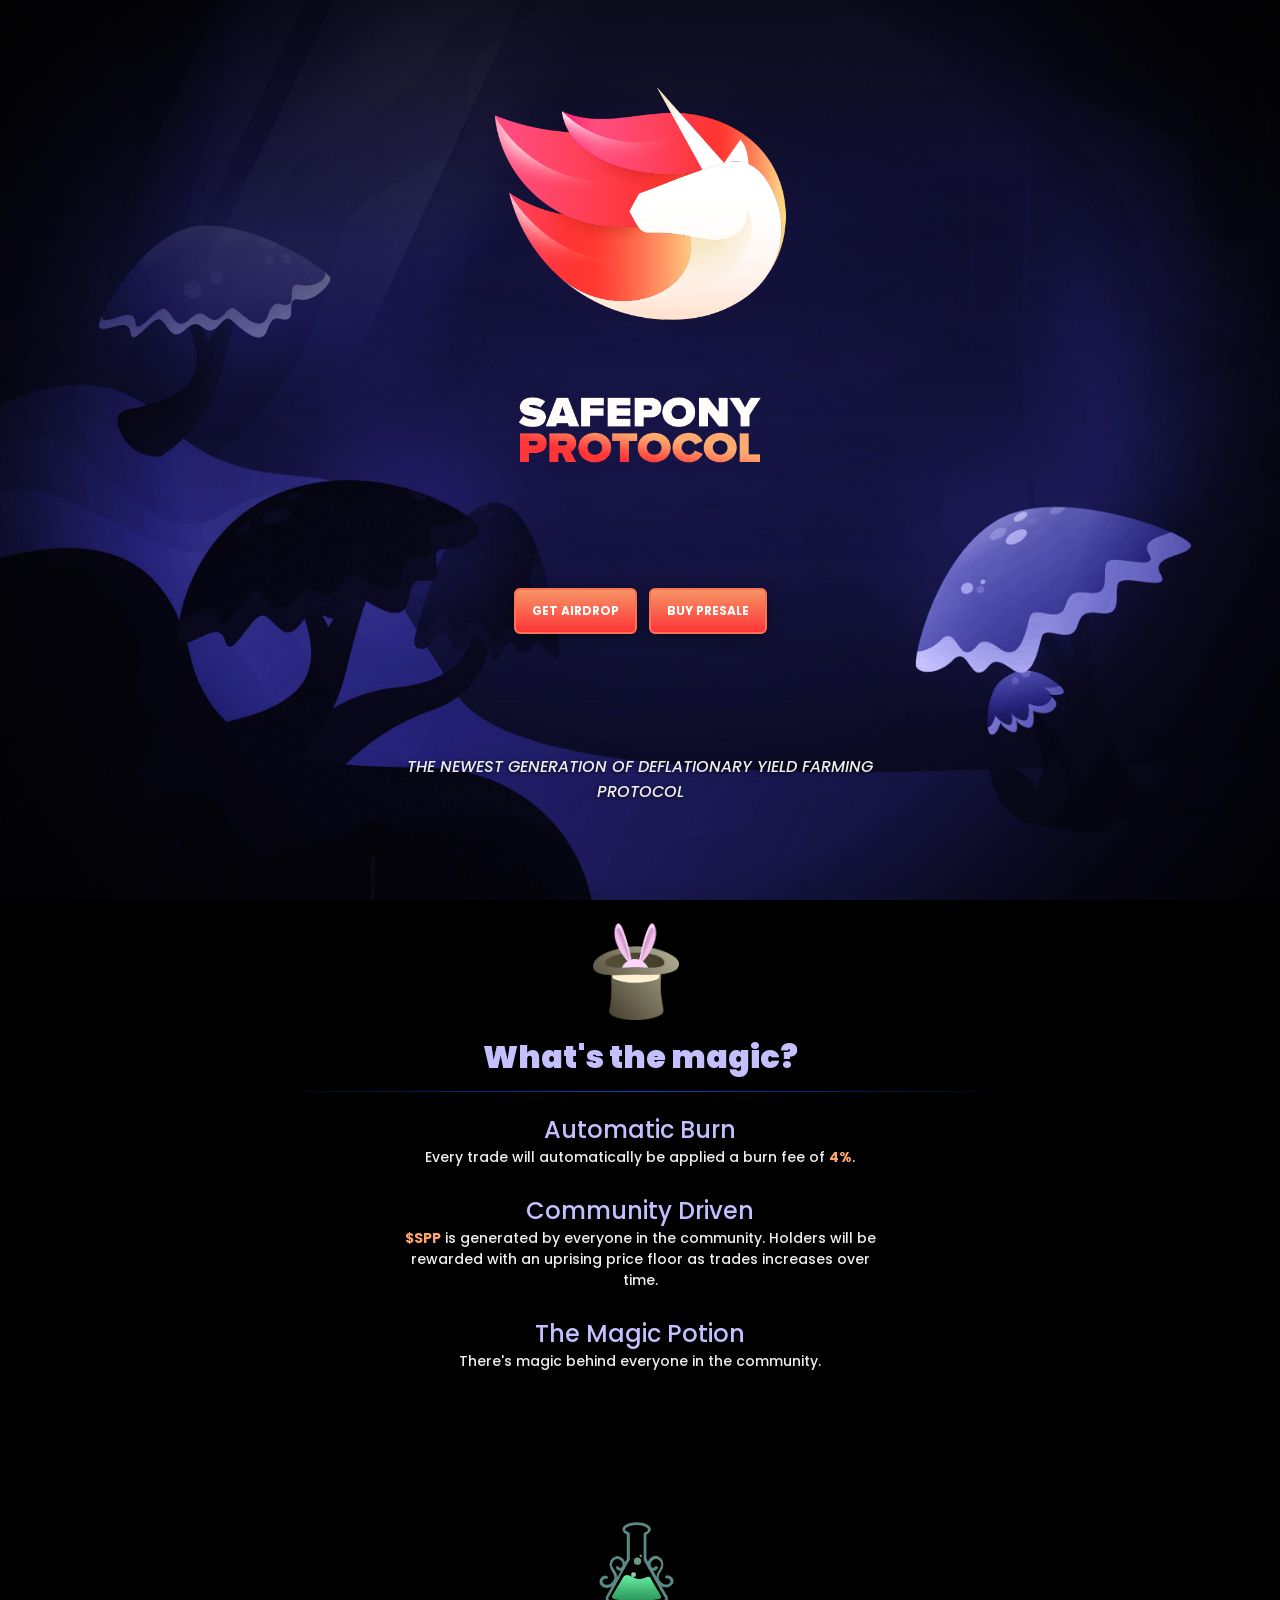
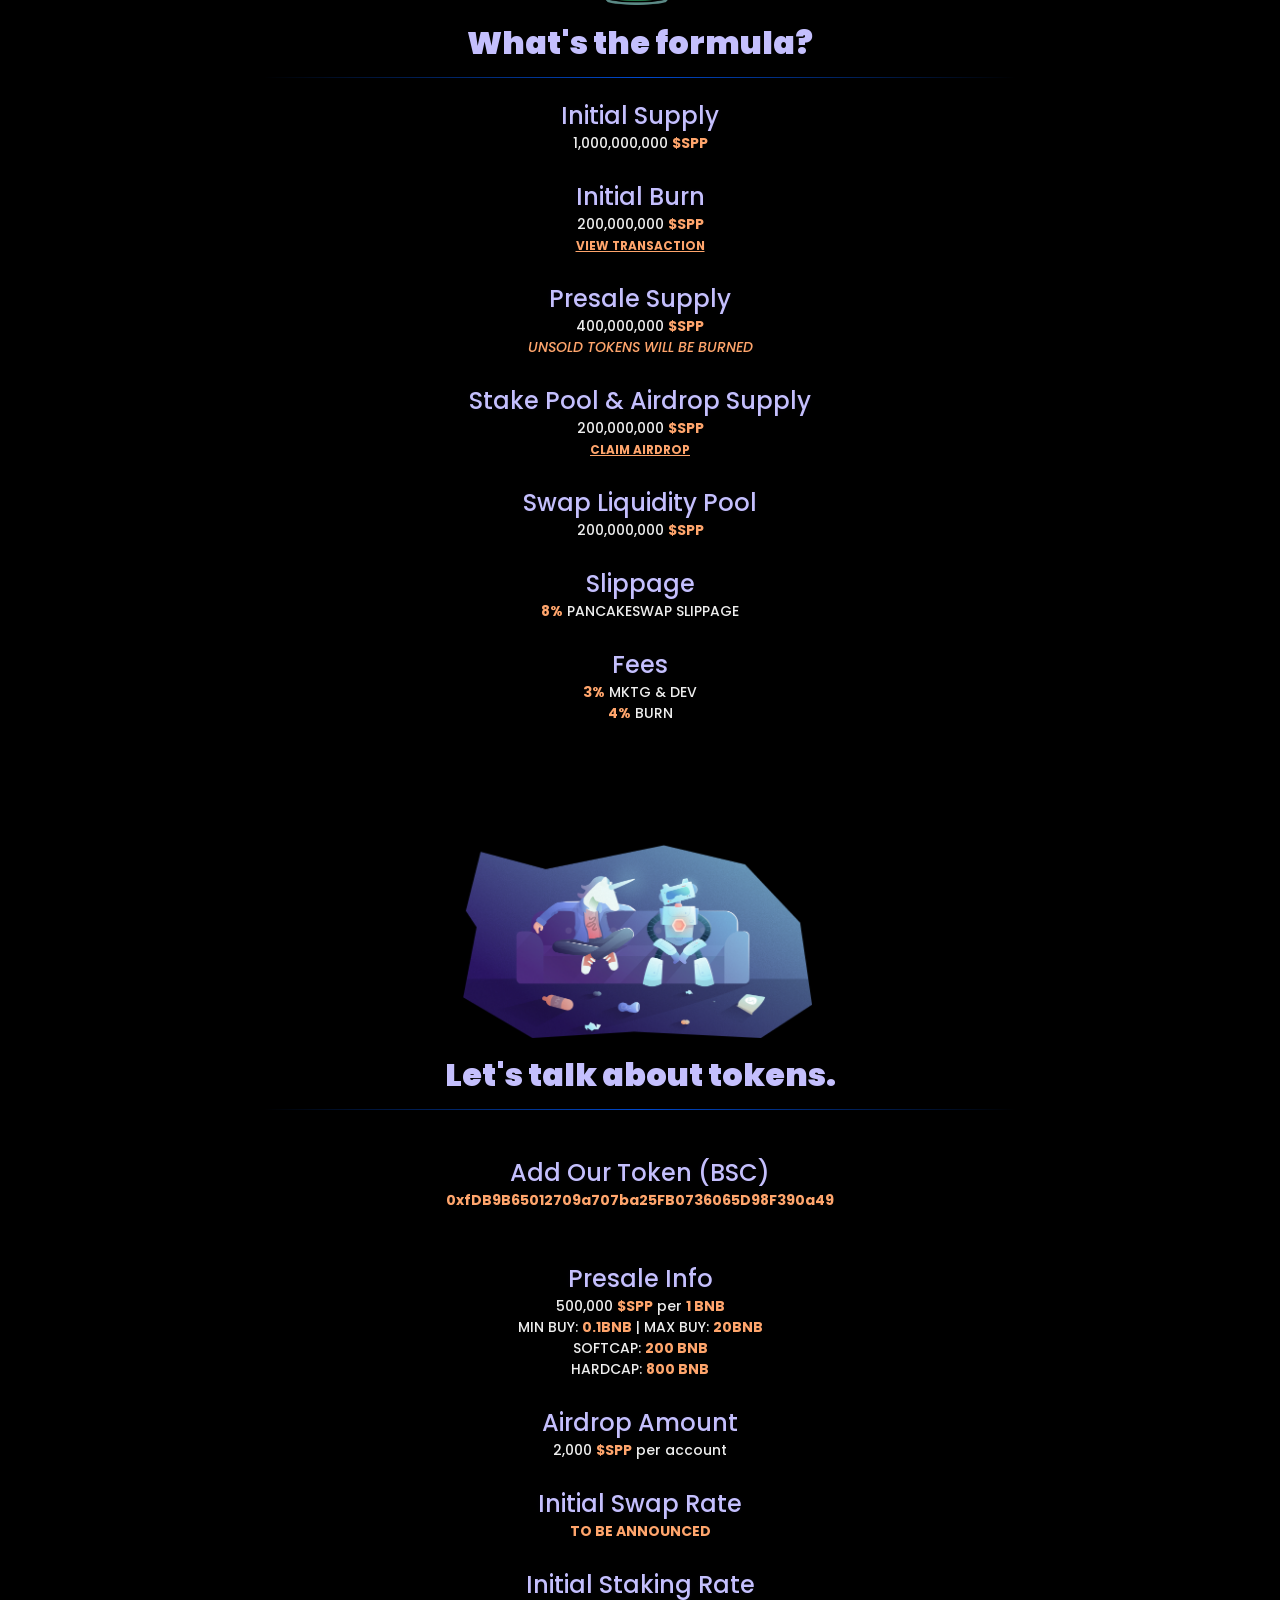
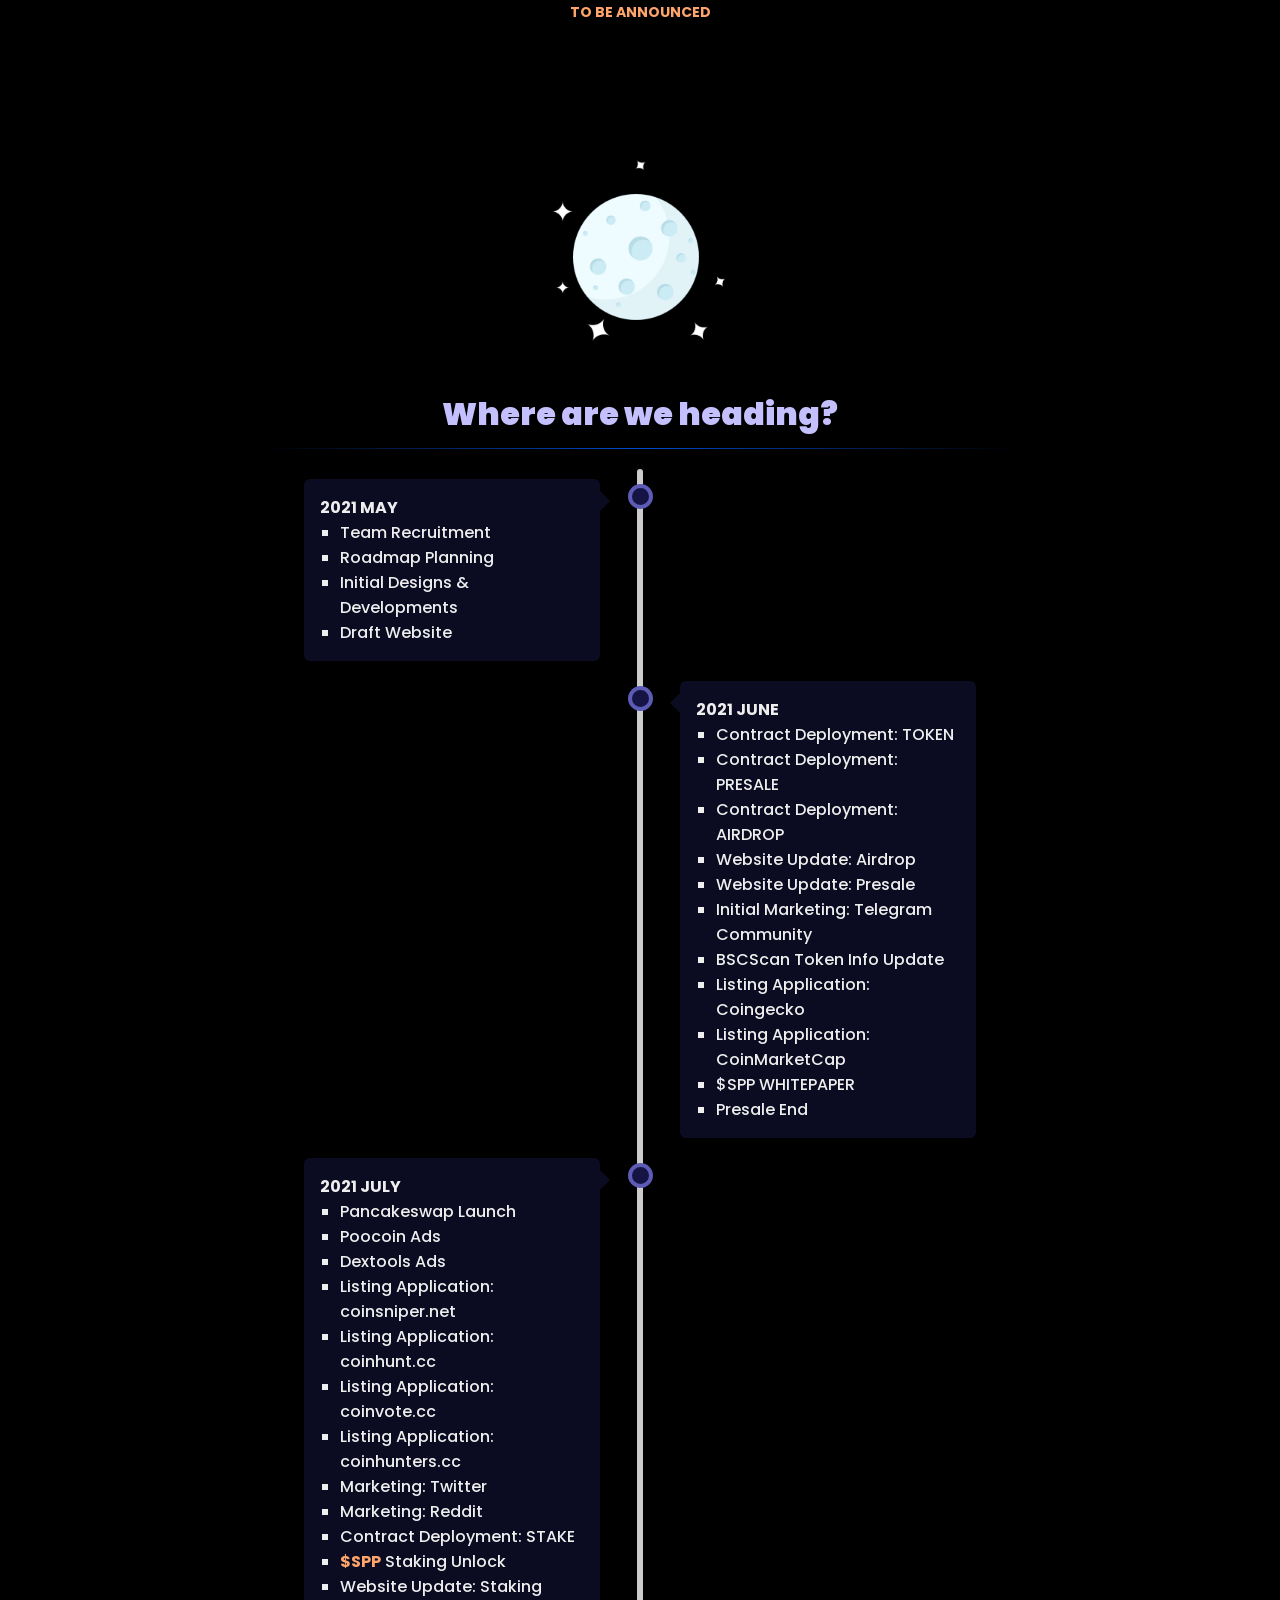
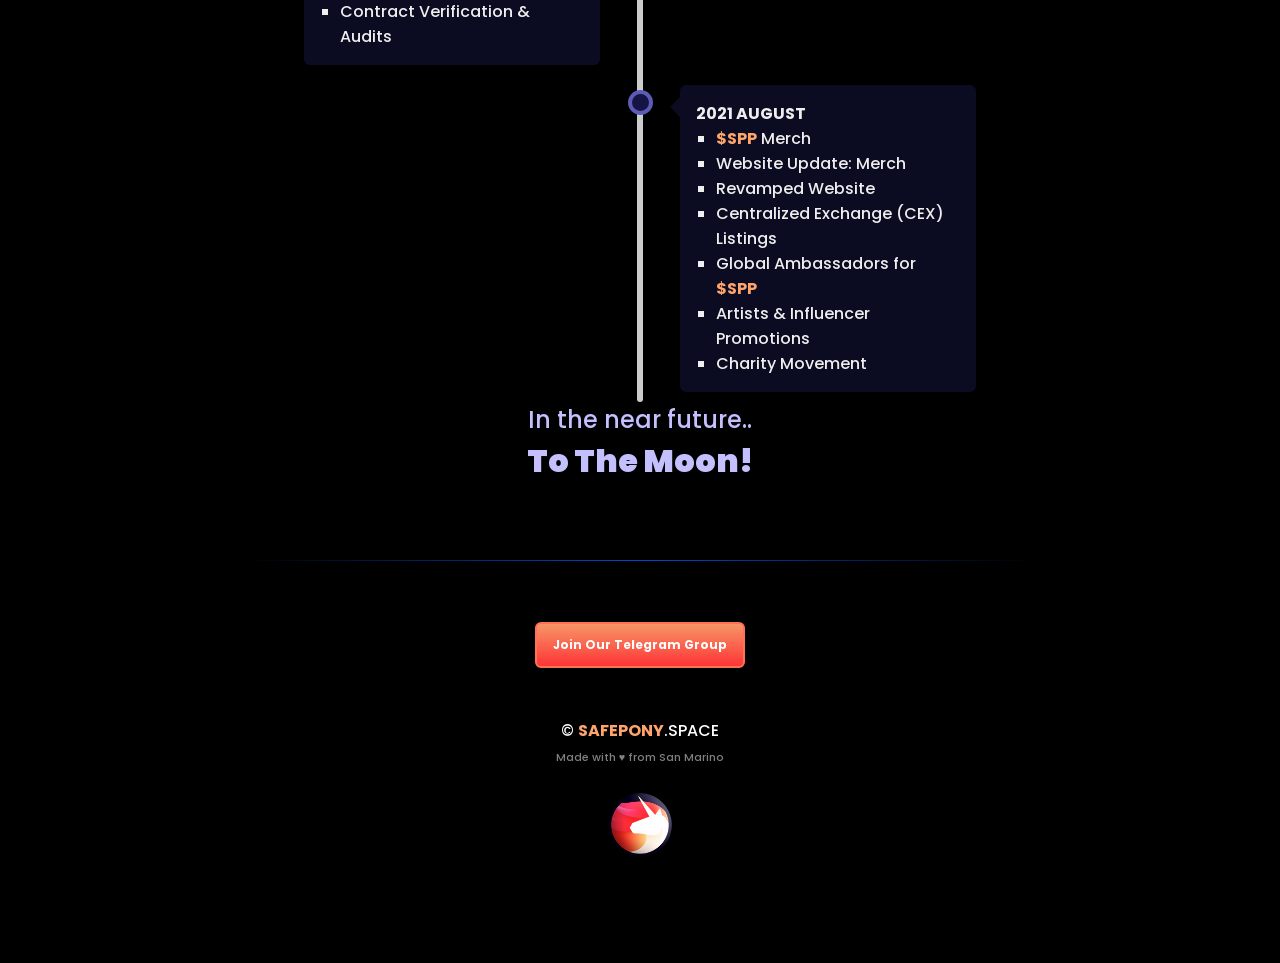
<file: index.html>
<!doctype html>
<html lang="en-us">
<head>
<!-- Global site tag (gtag.js) - Google Analytics -->
<script async src="https://www.googletagmanager.com/gtag/js?id=G-4XTMN7ZCYP"></script>
<script>
  window.dataLayer = window.dataLayer || [];
  function gtag(){dataLayer.push(arguments);}
  gtag('js', new Date());

  gtag('config', 'G-4XTMN7ZCYP');
</script>
<link rel="icon" href="favicon.ico">
<link rel="apple-touch-icon" sizes="180x180" href="apple-touch-icon.png">
<link rel="icon" type="image/png" sizes="32x32" href="favicon-32x32.png">
<link rel="icon" type="image/png" sizes="16x16" href="favicon-16x16.png">
<link rel="manifest" href="site.webmanifest">
<meta charset="utf-8">
<meta name="viewport" content="width=device-width, initial-scale=1.0, maximum-scale=1.0, user-scalable=no">
<meta name="author" content="$SPP">
<meta name="description" content="The newest generation of deflationary yield farming protocol." />
<meta name="twitter:card" value="summary_large_image">
<meta property="og:title" content="The newest generation of deflationary yield farming protocol." />
<meta property="og:type" content="article" />
<meta property="og:url" content="https://safepony.space/" />
<meta property="og:image" content="https://safepony.space/social.png" />
<meta property="og:description" content="The newest generation of deflationary yield farming protocol." />
<title>$SPP</title>
<link rel="stylesheet" href="fonts/import.css">
<link rel="stylesheet" href="css/reset.css">
<link rel="stylesheet" href="css/custom.css?v=1">
</head>
<body>
<div>

    <header id="header">
        <div class="container">
            <img src="images/icon.png">
            <!--a href="#">STAKE</a-->
            <a href="./presale">PRESALE</a>
            <a href="./airdrop">AIRDROP</a>
        </div>
    </header>

	<div id="hero" class="container">
		<img src="images/hero.png">
	</div>
	
	<div class="container">
        <div class="sub" style="text-align: center; margin-bottom: 64px">
			<a button href="./airdrop">GET AIRDROP</a>
			<a button href="./presale">BUY PRESALE</a>
			<!--a button href="https://stake.safepony.space">STAKE</a>
			<a button disabled href="https://exchange.pancakeswap.finance/#/swap?outputCurrency=0xfDB9B65012709a707ba25FB0736065D98F390a49')">SWAP</a>
        	<!--h5>Set Slippage: 8-10%</h5-->
		</div>
    </div>
	
	<div class="container">
		<div class="sub">
			<h2>The newest generation of deflationary yield farming protocol</h2>
        </div>
    </div>
    <div class="container">
		<div class="sub">
			<h1>
                <img src="images/rabbit.gif" style="height: 160px">
                <br>
                What's the magic?
            </h1>
            <hr>
			<h6>Automatic Burn</h6>
			<h5>Every trade will automatically be applied a burn fee of <b>4%</b>.</h5>
			<br>
			<h6>Community Driven</h6>
			<h5><b>$SPP</b> is generated by everyone in the community. Holders will be rewarded with an uprising price floor as trades increases over time.</h5>
			<br>
			<h6>The Magic Potion</h6>
			<h5>There's magic behind everyone in the community.</h5>
        </div>
    </div>
    <br><br>
    <div class="container">
		<div class="sub">
			<h1>
                <img src="images/potion.gif" style="height: 120px">
                <br>
                What's the formula?
            </h1>
            <hr>
			<h6>Initial Supply</h6>
			<h5>1,000,000,000 <b>$SPP</b></h5>
			<br>
			<h6>Initial Burn</h6>
			<h5>200,000,000 <b>$SPP</b></h5>
            <h5><small><a href="https://bscscan.com/tx/0x508d44ab2a64602ac19b6c0bfe688c7882095e9029e6858333796d5f9e5ab94c">VIEW TRANSACTION</a></small></h5>
			<br>
			<h6>Presale Supply</h6>
			<h5>400,000,000 <b>$SPP</b></h5>
            <h5><b><i>UNSOLD TOKENS WILL BE BURNED</i></b></h5>
			<br>
			<h6>Stake Pool &amp; Airdrop Supply</h6>
			<h5>200,000,000 <b>$SPP</b></h5>
            <h5><small><a href="./airdrop">CLAIM AIRDROP</a></small></h5>
			<br>
			<h6>Swap Liquidity Pool</h6>
			<h5>200,000,000 <b>$SPP</b></h5>
			<br>
			<h6>Slippage</h6>
			<h5><b>8%</b> PANCAKESWAP SLIPPAGE</h5>
			<br>
			<h6>Fees</h6>
			<h5><b>3%</b> MKTG &amp; DEV</h5>
			<h5><b>4%</b> BURN</h5>
        </div>
    </div>
    <br><br>
    <div class="container">
		<div class="sub">
			<h1>
                <img src="images/crypto.png" style="height: 200px">
                <br>
                Let's talk about tokens.
            </h1>
            <hr>
            <br>
            <h6>Add Our Token (BSC)</h6>
            <h5><b>0xfDB9B65012709a707ba25FB0736065D98F390a49</b></h5>
            <br>
            <br>
            <h6>Presale Info<h6>
            <h5>500,000 <b>$SPP</b> per <b>1 BNB</b></h5>
            <h5>MIN BUY: <b>0.1BNB</b> | MAX BUY: <b>20BNB</b></h5>
            <h5>SOFTCAP: <b>200 BNB</b></h5>
            <h5>HARDCAP: <b>800 BNB</b></h5>
            <br>
            <h6>Airdrop Amount</h6>
            <h5>2,000 <b>$SPP</b> per account</h5>
            <!--h5><small><a href="#">VIEW CONTRACT</a></small></h5-->
            <br>
            <h6>Initial Swap Rate</h6>
            <h5><b>TO BE ANNOUNCED</b></h5>
            <!--h5><small><a href="#">TRADE ON PANCAKESWAP</a></small></h5-->
            <br>
            <h6>Initial Staking Rate</h6>
            <h5><b>TO BE ANNOUNCED</b></h5>
        </div>
    </div>
    <br><br>
    <div class="container">
		<div class="sub">
			<h1>
                <img src="images/moon.png" style="height: 240px">
                <br>
                Where are we heading?
            </h1>
            <hr>
            
            <div class="timeline">
                <div class="tcontainer left">
                    <div class="content">
                        <h3>2021 May</h3>
                        <ul>
                            <li>Team Recruitment</li>
                            <li>Roadmap Planning</li>
                            <li>Initial Designs &amp; Developments</li>
                            <li>Draft Website</li>
                        </ul>
                    </div>
                </div>
                <div class="tcontainer right">
                    <div class="content">
                        <h3>2021 June</h3>
                        <ul>
                            <li>Contract Deployment: TOKEN</li>
                            <li>Contract Deployment: PRESALE</li>
                            <li>Contract Deployment: AIRDROP</li>
                            <li>Website Update: Airdrop</li>
                            <li>Website Update: Presale</li>
                            <li>Initial Marketing: Telegram Community</li>
                            <li>BSCScan Token Info Update</li>
                            <li>Listing Application: Coingecko</li>
                            <li>Listing Application: CoinMarketCap</li>
                            <li>$SPP WHITEPAPER</li>
                            <li>Presale End</li>
                        </ul>
                    </div>
                </div>
                <div class="tcontainer left">
                    <div class="content">
                        <h3>2021 July</h3>
                        <ul>
                            <li>Pancakeswap Launch</li>
                            <li>Poocoin Ads</li>
                            <li>Dextools Ads</li>
                            <li>Listing Application: coinsniper.net</li>
                            <li>Listing Application: coinhunt.cc</li>
                            <li>Listing Application: coinvote.cc</li>
                            <li>Listing Application: coinhunters.cc</li>
                            <li>Marketing: Twitter</li>
                            <li>Marketing: Reddit</li>
                            <li>Contract Deployment: STAKE</li>
                            <li><b>$SPP</b> Staking Unlock</li>
                            <li>Website Update: Staking</li>
                            <li>Contract Verification &amp; Audits</li>
                        </ul>
                    </div>
                </div>
                <div class="tcontainer right">
                    <div class="content">
                        <h3>2021 August</h3>
                        <ul>
                            <li><b>$SPP</b> Merch</li>
                            <li>Website Update: Merch</li>
                            <li>Revamped Website</li>
                            <li>Centralized Exchange (CEX) Listings</li>
                            <li>Global Ambassadors for <b>$SPP</b></li>
                            <li>Artists &amp; Influencer Promotions</li>
                            <li>Charity Movement</li>
                        </ul>
                    </div>
                </div>
            </div>
            
            <h6>In the near future..</h6>
            <h5>
            <h1>To The Moon!<h1>
            
        </div>
    </div>

	<div class="container" style="Box-shadow: none; border: none; background: none; backdrop-filter: none !important; color: #fff; text-align: center">
		<br>
        <hr>
        <br>
        <a href="#" button>Join Our Telegram Group</a>
        <br>
        <br>
        <br>
		&copy; <b>SAFEPONY</b>.SPACE
		<br>
		<small style="opacity: 0.5; zoom: 0.8">Made with &hearts; from San Marino</small>
		<br>
		<br>
		<img src="images/icon.png" style="width: 64px">
		<br>
		<br>
		<br>
		<br>
	</div>
	
</div>
<script>
window.onscroll = function() {scrollFunction()};
function scrollFunction() {
    if (document.body.scrollTop > 600 || document.documentElement.scrollTop > 600) {
        document.getElementById("header").classList.add("shown");
    } else {
        document.getElementById("header").classList.remove("shown");
    }
}
</script>
</body>
</html>
</file>
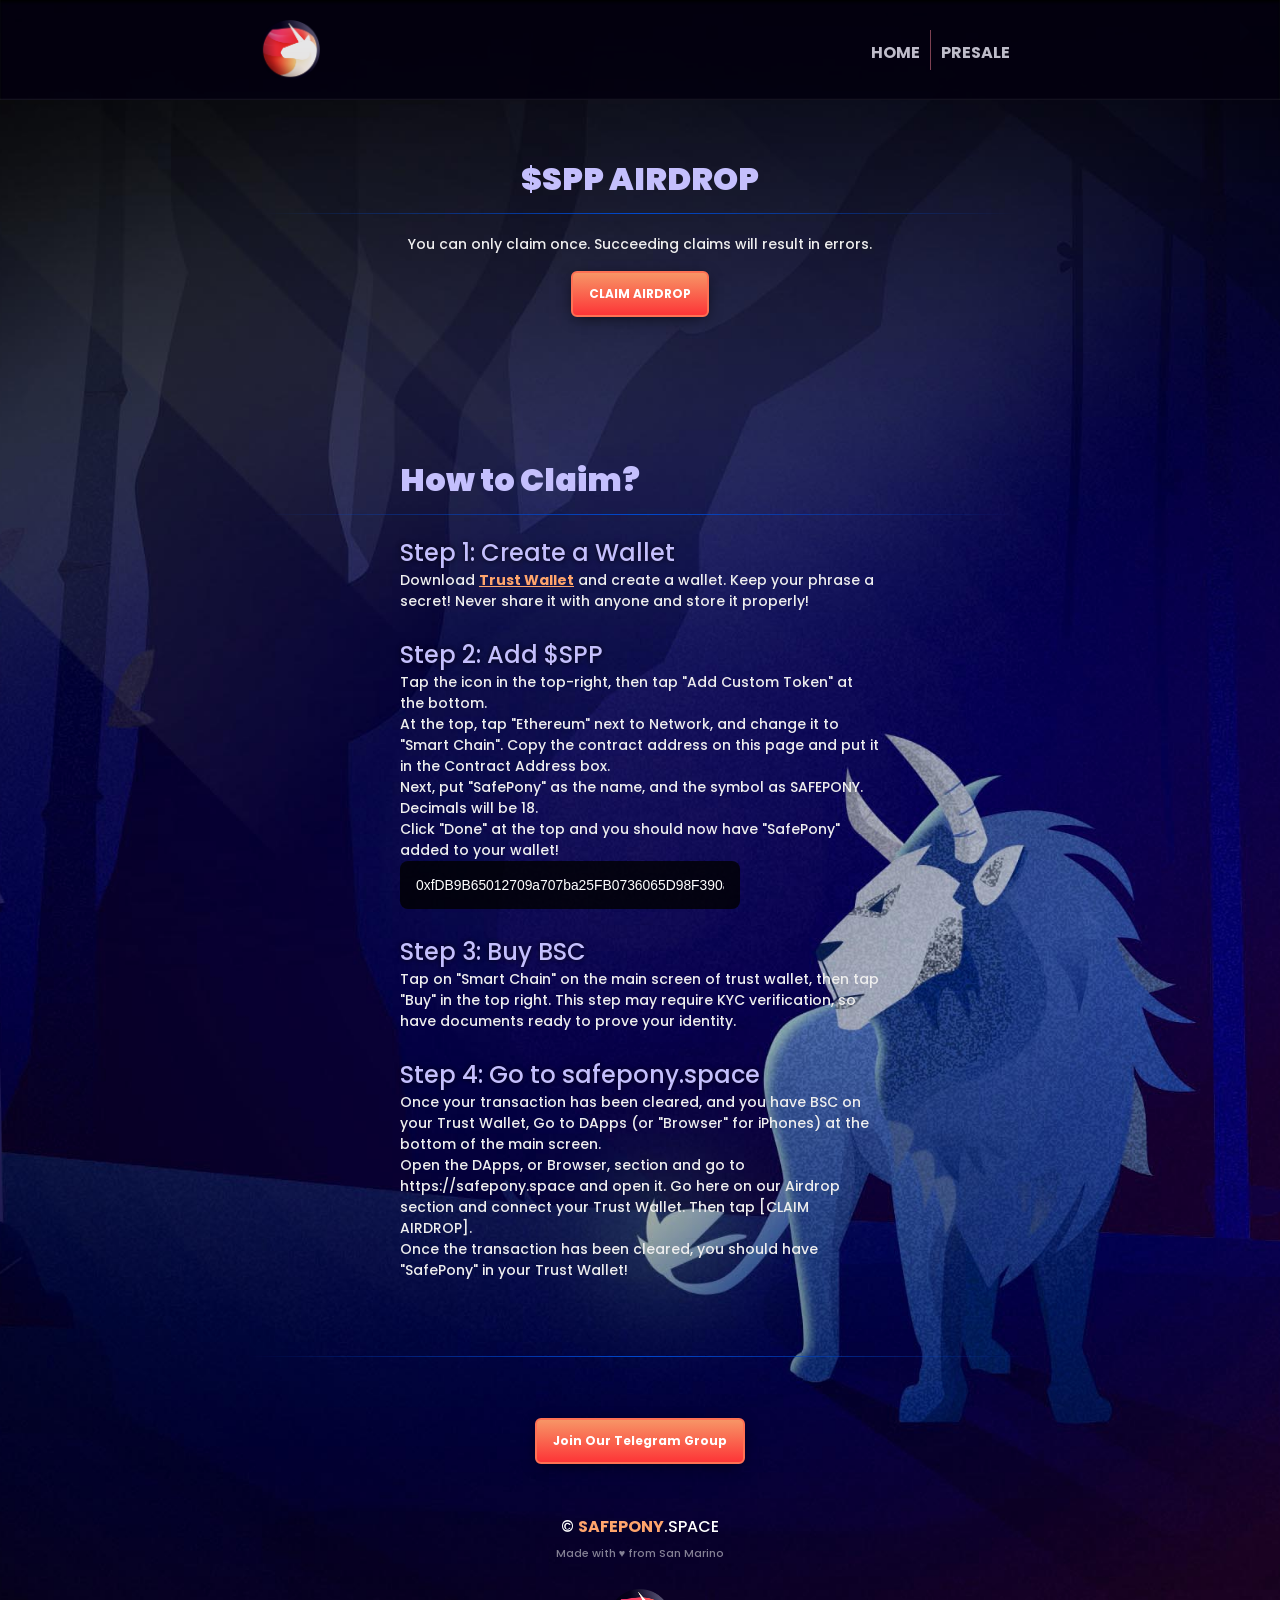
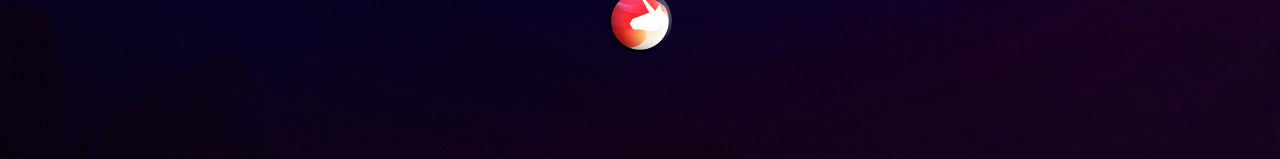
<file: airdrop/index.html>
<!doctype html>
<html lang="en-us">
<head>
<!-- Global site tag (gtag.js) - Google Analytics -->
<script async src="https://www.googletagmanager.com/gtag/js?id=G-4XTMN7ZCYP"></script>
<script>
  window.dataLayer = window.dataLayer || [];
  function gtag(){dataLayer.push(arguments);}
  gtag('js', new Date());

  gtag('config', 'G-4XTMN7ZCYP');
</script>
<base href="../">
<link rel="icon" href="favicon.ico">
<link rel="apple-touch-icon" sizes="180x180" href="apple-touch-icon.png">
<link rel="icon" type="image/png" sizes="32x32" href="favicon-32x32.png">
<link rel="icon" type="image/png" sizes="16x16" href="favicon-16x16.png">
<link rel="manifest" href="site.webmanifest">
<meta charset="utf-8">
<meta name="viewport" content="width=device-width, initial-scale=1.0, maximum-scale=1.0, user-scalable=no">
<meta name="author" content="$SPP AIRDROP">
<meta name="description" content="Claim your free 2,000 $SPP now! The newest generation of deflationary yield farming protocol." />
<meta name="twitter:card" value="summary_large_image">
<meta property="og:title" content="Claim your free 2,000 $SPP now! The newest generation of deflationary yield farming protocol." />
<meta property="og:type" content="article" />
<meta property="og:url" content="https://safepony.space/airdrop" />
<meta property="og:image" content="https://safepony.space/airdrop.png" />
<meta property="og:description" content="Claim your free 2,000 $SPP now! The newest generation of deflationary yield farming protocol." />
<title>$SPP | AIRDROP</title>
<link rel="stylesheet" href="fonts/import.css">
<link rel="stylesheet" href="css/reset.css">
<link rel="stylesheet" href="css/custom.css?v=1">
</head>
<body class="airdrop">
<div>

    <header id="header" class="fixed">
        <div class="container">
            <img src="images/icon.png">
            <a href="https://safepony.space/presale">PRESALE</a>
            <a href="https://safepony.space/">HOME</a>
        </div>
    </header>
	<br><br><br>
    <div class="container">
		<div class="sub">
			<h1>
                <br>
                $SPP AIRDROP
            </h1>
            <hr>
            <h5>You can only claim once. Succeeding claims will result in errors.</h5>
			<h5><button onclick="claimAirdrop()">CLAIM AIRDROP</button></h5>
			<br>
        </div>
    </div>
    <br><br>
    <div class="container">
		<div class="sub left">
			<h1>
                How to Claim?
            </h1>
            <hr>
			<h6>Step 1: Create a Wallet</h6>
			<h5>Download <a href="https://trustwallet.com/">Trust Wallet</a> and create a wallet. Keep your phrase a secret! Never share it with anyone and store it properly!</h5>
			<br>
			<h6>Step 2: Add $SPP</h6>
			<h5>Tap the icon in the top-right, then tap "Add Custom Token" at the bottom.</h5>
            <h5>At the top, tap "Ethereum" next to Network, and change it to "Smart Chain". Copy the contract address on this page and put it in the Contract Address box.</h5>
            <h5>Next, put "SafePony" as the name, and the symbol as SAFEPONY. Decimals will be 18.</h5>
            <h5>Click "Done" at the top and you should now have "SafePony" added to your wallet!</h5>
            <h5><input type="text" value="0xfDB9B65012709a707ba25FB0736065D98F390a49" readonly></h5>
			<br>
			<h6>Step 3: Buy BSC</h6>
			<h5>Tap on "Smart Chain" on the main screen of trust wallet, then tap "Buy" in the top right. This step may require KYC verification, so have documents ready to prove your identity.</h5>
			<br>
			<h6>Step 4: Go to safepony.space</h6>
			<h5>Once your transaction has been cleared, and you have BSC on your Trust Wallet, Go to DApps (or "Browser" for iPhones) at the bottom of the main screen.</h5>
			<h5>Open the DApps, or Browser, section and go to https://safepony.space and open it. Go here on our Airdrop section and  connect your Trust Wallet. Then tap [CLAIM AIRDROP].</h5>
			<!--h5>Open the DApps, or Browser, section and find PancakeSwap and open it. Connect your Trust Wallet in the top-right. Scroll down a little to the "Exchange" box</h5>
			<h5>Click the setting icon at the top-right and set the slippage to 8%.</h5>
			<h5>Once the slippage is set, then click "Select a currency" button and copy the contract address on this page and put it in the "Search name or paste address" box.</h5>
			<h5>Set the BNB amount that you wish to swap for "SafePony", just click Swap and wait patiently for the transaction to clear. </h5-->
			<h5>Once the transaction has been cleared, you should have "SafePony" in your Trust Wallet!</h5>
        </div>
    </div>

	<div class="container" style="Box-shadow: none; border: none; background: none; backdrop-filter: none !important; color: #fff; text-align: center">
		<br>
        <hr>
        <br>
        <a href="https://t.me/safeponybsc" button>Join Our Telegram Group</a>
        <br>
        <br>
        <br>
		&copy; <b>SAFEPONY</b>.SPACE
		<br>
		<small style="opacity: 0.5; zoom: 0.8">Made with &hearts; from San Marino</small>
		<br>
		<br>
		<img src="images/icon.png" style="width: 64px">
		<br>
		<br>
		<br>
		<br>
	</div>
	
</div>
<script src="js/web3.js"></script>
<script src="js/bignumber.js"></script>
<script src="js/airdrop.js?v=3"></script>
</body>
</html>
</file>
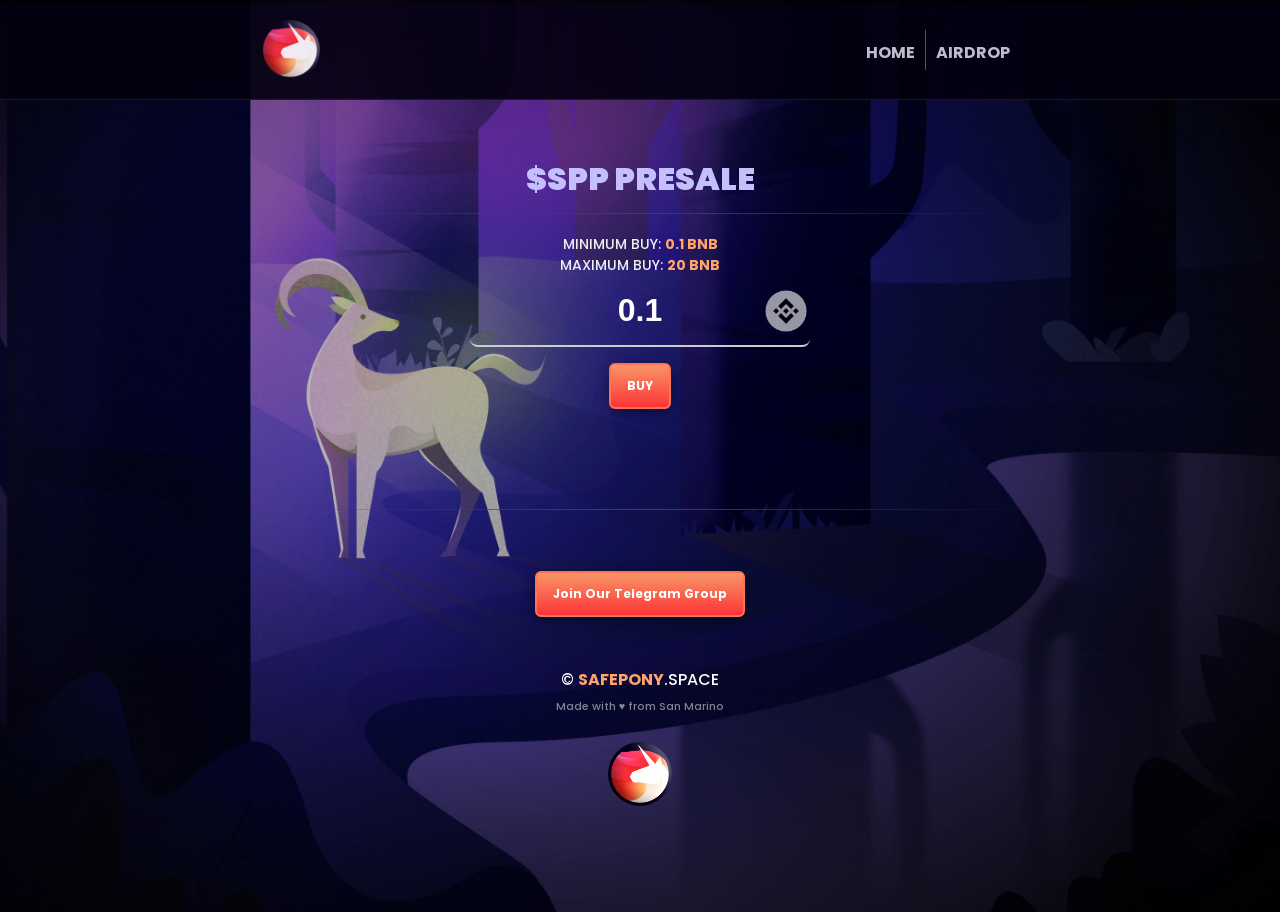
<file: presale/index.html>
<!doctype html>
<html lang="en-us">
<head>
<!-- Global site tag (gtag.js) - Google Analytics -->
<script async src="https://www.googletagmanager.com/gtag/js?id=G-4XTMN7ZCYP"></script>
<script>
  window.dataLayer = window.dataLayer || [];
  function gtag(){dataLayer.push(arguments);}
  gtag('js', new Date());

  gtag('config', 'G-4XTMN7ZCYP');
</script>
<base href="../">
<link rel="icon" href="favicon.ico">
<link rel="apple-touch-icon" sizes="180x180" href="apple-touch-icon.png">
<link rel="icon" type="image/png" sizes="32x32" href="favicon-32x32.png">
<link rel="icon" type="image/png" sizes="16x16" href="favicon-16x16.png">
<link rel="manifest" href="site.webmanifest">
<meta charset="utf-8">
<meta name="viewport" content="width=device-width, initial-scale=1.0, maximum-scale=1.0, user-scalable=no">
<meta name="author" content="$SPP PRESALE">
<meta name="description" content="Presale ongoing now! The newest generation of deflationary yield farming protocol." />
<meta name="twitter:card" value="summary_large_image">
<meta property="og:title" content="Presale ongoing now! The newest generation of deflationary yield farming protocol." />
<meta property="og:type" content="article" />
<meta property="og:url" content="https://safepony.space/presale" />
<meta property="og:image" content="https://safepony.space/presale.png" />
<meta property="og:description" content="Presale ongoing now! The newest generation of deflationary yield farming protocol." />
<title>$SPP | PRESALE</title>
<link rel="stylesheet" href="fonts/import.css">
<link rel="stylesheet" href="css/reset.css">
<link rel="stylesheet" href="css/custom.css?v=1">
</head>
<body class="presale">
<div>

    <header id="header" class="fixed">
        <div class="container">
            <img src="images/icon.png">
            <a href="https://safepony.space/airdrop">AIRDROP</a>
            <a href="https://safepony.space/">HOME</a>
        </div>
    </header>
	<br>
	<br><br>
    <div class="container">
		<div class="sub">
			<h1>
                <br>
                $SPP PRESALE
            </h1>
            <hr>
            <h6 countdown><span id="countdown"></span><br><br></h6>
            <h5 release style="display: none">MINIMUM BUY: <b>0.1 BNB</b></h5>
            <h5 release style="display: none">MAXIMUM BUY: <b>20 BNB</b></h5>
            
            
			<h5 release style="display: none"><input type="number" value="0.1" placeholder="0.1 BNB" id="buyvalue"></h5>
			<h5 release style="display: none"><button onclick="buyPresale()">BUY</button></h5>
			<br>
        </div>
    </div>
    <!--div class="container">
		<div class="sub left">
			<h1>
                How to Buy?
            </h1>
            <hr>
			<h6>Step 1: Create a Wallet</h6>
			<h5>Download <a href="https://trustwallet.com/">Trust Wallet</a> and create a wallet. Keep your phrase a secret! Never share it with anyone and store it properly!</h5>
			<br>
			<h6>Step 2: Add $SPP</h6>
			<h5>Tap the icon in the top-right, then tap "Add Custom Token" at the bottom.</h5>
            <h5>At the top, tap "Ethereum" next to Network, and change it to "Smart Chain". Copy the contract address on this page and put it in the Contract Address box.</h5>
            <h5>Next, put "SafePony" as the name, and the symbol as SAFEPONY. Decimals will be 18.</h5>
            <h5>Click "Done" at the top and you should now have "SafePony" added to your wallet!</h5>
            <h5><input type="text" value="0xfDB9B65012709a707ba25FB0736065D98F390a49"></h5>
			<br>
			<h6>Step 3: Buy BSC</h6>
			<h5>Tap on "Smart Chain" on the main screen of trust wallet, then tap "Buy" in the top right. This step may require KYC verification, so have documents ready to prove your identity.</h5>
			<br>
			<h6>Step 4: Go to safepony.space</h6>
			<h5>Once your transaction has been cleared, and you have BSC on your Trust Wallet, Go to DApps (or "Browser" for iPhones) at the bottom of the main screen.</h5>
			<h5>Open the DApps, or Browser, section and go to https://safepony.space and open it. Go here on our Presale section and  connect your Trust Wallet. Input your BNB amount and then tap [BUY].</h5>
			<!--h5>Open the DApps, or Browser, section and find PancakeSwap and open it. Connect your Trust Wallet in the top-right. Scroll down a little to the "Exchange" box</h5>
			<h5>Click the setting icon at the top-right and set the slippage to 8%.</h5>
			<h5>Once the slippage is set, then click "Select a currency" button and copy the contract address on this page and put it in the "Search name or paste address" box.</h5>
			<h5>Set the BNB amount that you wish to swap for "SafePony", just click Swap and wait patiently for the transaction to clear. </h5>
			<h5>Once the transaction has been cleared, you should have "SafePony" in your Trust Wallet!</h5>
        </div>
    </div-->

	<div class="container" style="Box-shadow: none; border: none; background: none; backdrop-filter: none !important; color: #fff; text-align: center">
		<br>
        <hr>
        <br>
        <a href="https://t.me/safeponybsc" button>Join Our Telegram Group</a>
        <br>
        <br>
        <br>
		&copy; <b>SAFEPONY</b>.SPACE
		<br>
		<small style="opacity: 0.5; zoom: 0.8">Made with &hearts; from San Marino</small>
		<br>
		<br>
		<img src="images/icon.png" style="width: 64px">
		<br>
		<br>
		<br>
		<br>
	</div>
	
</div>
<script src="js/jquery.min.js"></script>
<script src="js/web3.js"></script>
<script src="js/bignumber.js"></script>
<script src="js/countdown.js"></script>
<script src="js/presale.js?v=4"></script>
</body>
</html>
</file>
<file: fonts/import.css>
/* devanagari */
@font-face {
  font-family: 'Default';
  font-style: italic;
  font-weight: 500;
  font-display: swap;
  src: local('Poppins Medium Italic'), local('Poppins-MediumItalic'), url(pxiDyp8kv8JHgFVrJJLmg1hVFteOcEg.woff2) format('woff2');
  unicode-range: U+0900-097F, U+1CD0-1CF6, U+1CF8-1CF9, U+200C-200D, U+20A8, U+20B9, U+25CC, U+A830-A839, U+A8E0-A8FB;
}
/* latin-ext */
@font-face {
  font-family: 'Default';
  font-style: italic;
  font-weight: 500;
  font-display: swap;
  src: local('Poppins Medium Italic'), local('Poppins-MediumItalic'), url(pxiDyp8kv8JHgFVrJJLmg1hVGdeOcEg.woff2) format('woff2');
  unicode-range: U+0100-024F, U+0259, U+1E00-1EFF, U+2020, U+20A0-20AB, U+20AD-20CF, U+2113, U+2C60-2C7F, U+A720-A7FF;
}
/* latin */
@font-face {
  font-family: 'Default';
  font-style: italic;
  font-weight: 500;
  font-display: swap;
  src: local('Poppins Medium Italic'), local('Poppins-MediumItalic'), url(pxiDyp8kv8JHgFVrJJLmg1hVF9eO.woff2) format('woff2');
  unicode-range: U+0000-00FF, U+0131, U+0152-0153, U+02BB-02BC, U+02C6, U+02DA, U+02DC, U+2000-206F, U+2074, U+20AC, U+2122, U+2191, U+2193, U+2212, U+2215, U+FEFF, U+FFFD;
}
/* devanagari */
@font-face {
  font-family: 'Default';
  font-style: italic;
  font-weight: 700;
  font-display: swap;
  src: local('Poppins Bold Italic'), local('Poppins-BoldItalic'), url(pxiDyp8kv8JHgFVrJJLmy15VFteOcEg.woff2) format('woff2');
  unicode-range: U+0900-097F, U+1CD0-1CF6, U+1CF8-1CF9, U+200C-200D, U+20A8, U+20B9, U+25CC, U+A830-A839, U+A8E0-A8FB;
}
/* latin-ext */
@font-face {
  font-family: 'Default';
  font-style: italic;
  font-weight: 700;
  font-display: swap;
  src: local('Poppins Bold Italic'), local('Poppins-BoldItalic'), url(pxiDyp8kv8JHgFVrJJLmy15VGdeOcEg.woff2) format('woff2');
  unicode-range: U+0100-024F, U+0259, U+1E00-1EFF, U+2020, U+20A0-20AB, U+20AD-20CF, U+2113, U+2C60-2C7F, U+A720-A7FF;
}
/* latin */
@font-face {
  font-family: 'Default';
  font-style: italic;
  font-weight: 700;
  font-display: swap;
  src: local('Poppins Bold Italic'), local('Poppins-BoldItalic'), url(pxiDyp8kv8JHgFVrJJLmy15VF9eO.woff2) format('woff2');
  unicode-range: U+0000-00FF, U+0131, U+0152-0153, U+02BB-02BC, U+02C6, U+02DA, U+02DC, U+2000-206F, U+2074, U+20AC, U+2122, U+2191, U+2193, U+2212, U+2215, U+FEFF, U+FFFD;
}
/* devanagari */
@font-face {
  font-family: 'Default';
  font-style: italic;
  font-weight: 900;
  font-display: swap;
  src: local('Poppins Black Italic'), local('Poppins-BlackItalic'), url(pxiDyp8kv8JHgFVrJJLm81xVFteOcEg.woff2) format('woff2');
  unicode-range: U+0900-097F, U+1CD0-1CF6, U+1CF8-1CF9, U+200C-200D, U+20A8, U+20B9, U+25CC, U+A830-A839, U+A8E0-A8FB;
}
/* latin-ext */
@font-face {
  font-family: 'Default';
  font-style: italic;
  font-weight: 900;
  font-display: swap;
  src: local('Poppins Black Italic'), local('Poppins-BlackItalic'), url(pxiDyp8kv8JHgFVrJJLm81xVGdeOcEg.woff2) format('woff2');
  unicode-range: U+0100-024F, U+0259, U+1E00-1EFF, U+2020, U+20A0-20AB, U+20AD-20CF, U+2113, U+2C60-2C7F, U+A720-A7FF;
}
/* latin */
@font-face {
  font-family: 'Default';
  font-style: italic;
  font-weight: 900;
  font-display: swap;
  src: local('Poppins Black Italic'), local('Poppins-BlackItalic'), url(pxiDyp8kv8JHgFVrJJLm81xVF9eO.woff2) format('woff2');
  unicode-range: U+0000-00FF, U+0131, U+0152-0153, U+02BB-02BC, U+02C6, U+02DA, U+02DC, U+2000-206F, U+2074, U+20AC, U+2122, U+2191, U+2193, U+2212, U+2215, U+FEFF, U+FFFD;
}
/* devanagari */
@font-face {
  font-family: 'Default';
  font-style: normal;
  font-weight: 500;
  font-display: swap;
  src: local('Poppins Medium'), local('Poppins-Medium'), url(pxiByp8kv8JHgFVrLGT9Z11lFc-K.woff2) format('woff2');
  unicode-range: U+0900-097F, U+1CD0-1CF6, U+1CF8-1CF9, U+200C-200D, U+20A8, U+20B9, U+25CC, U+A830-A839, U+A8E0-A8FB;
}
/* latin-ext */
@font-face {
  font-family: 'Default';
  font-style: normal;
  font-weight: 500;
  font-display: swap;
  src: local('Poppins Medium'), local('Poppins-Medium'), url(pxiByp8kv8JHgFVrLGT9Z1JlFc-K.woff2) format('woff2');
  unicode-range: U+0100-024F, U+0259, U+1E00-1EFF, U+2020, U+20A0-20AB, U+20AD-20CF, U+2113, U+2C60-2C7F, U+A720-A7FF;
}
/* latin */
@font-face {
  font-family: 'Default';
  font-style: normal;
  font-weight: 500;
  font-display: swap;
  src: local('Poppins Medium'), local('Poppins-Medium'), url(pxiByp8kv8JHgFVrLGT9Z1xlFQ.woff2) format('woff2');
  unicode-range: U+0000-00FF, U+0131, U+0152-0153, U+02BB-02BC, U+02C6, U+02DA, U+02DC, U+2000-206F, U+2074, U+20AC, U+2122, U+2191, U+2193, U+2212, U+2215, U+FEFF, U+FFFD;
}
/* devanagari */
@font-face {
  font-family: 'Default';
  font-style: normal;
  font-weight: 700;
  font-display: swap;
  src: local('Poppins Bold'), local('Poppins-Bold'), url(pxiByp8kv8JHgFVrLCz7Z11lFc-K.woff2) format('woff2');
  unicode-range: U+0900-097F, U+1CD0-1CF6, U+1CF8-1CF9, U+200C-200D, U+20A8, U+20B9, U+25CC, U+A830-A839, U+A8E0-A8FB;
}
/* latin-ext */
@font-face {
  font-family: 'Default';
  font-style: normal;
  font-weight: 700;
  font-display: swap;
  src: local('Poppins Bold'), local('Poppins-Bold'), url(pxiByp8kv8JHgFVrLCz7Z1JlFc-K.woff2) format('woff2');
  unicode-range: U+0100-024F, U+0259, U+1E00-1EFF, U+2020, U+20A0-20AB, U+20AD-20CF, U+2113, U+2C60-2C7F, U+A720-A7FF;
}
/* latin */
@font-face {
  font-family: 'Default';
  font-style: normal;
  font-weight: 700;
  font-display: swap;
  src: local('Poppins Bold'), local('Poppins-Bold'), url(pxiByp8kv8JHgFVrLCz7Z1xlFQ.woff2) format('woff2');
  unicode-range: U+0000-00FF, U+0131, U+0152-0153, U+02BB-02BC, U+02C6, U+02DA, U+02DC, U+2000-206F, U+2074, U+20AC, U+2122, U+2191, U+2193, U+2212, U+2215, U+FEFF, U+FFFD;
}
/* devanagari */
@font-face {
  font-family: 'Default';
  font-style: normal;
  font-weight: 900;
  font-display: swap;
  src: local('Poppins Black'), local('Poppins-Black'), url(pxiByp8kv8JHgFVrLBT5Z11lFc-K.woff2) format('woff2');
  unicode-range: U+0900-097F, U+1CD0-1CF6, U+1CF8-1CF9, U+200C-200D, U+20A8, U+20B9, U+25CC, U+A830-A839, U+A8E0-A8FB;
}
/* latin-ext */
@font-face {
  font-family: 'Default';
  font-style: normal;
  font-weight: 900;
  font-display: swap;
  src: local('Poppins Black'), local('Poppins-Black'), url(pxiByp8kv8JHgFVrLBT5Z1JlFc-K.woff2) format('woff2');
  unicode-range: U+0100-024F, U+0259, U+1E00-1EFF, U+2020, U+20A0-20AB, U+20AD-20CF, U+2113, U+2C60-2C7F, U+A720-A7FF;
}
/* latin */
@font-face {
  font-family: 'Default';
  font-style: normal;
  font-weight: 900;
  font-display: swap;
  src: local('Poppins Black'), local('Poppins-Black'), url(pxiByp8kv8JHgFVrLBT5Z1xlFQ.woff2) format('woff2');
  unicode-range: U+0000-00FF, U+0131, U+0152-0153, U+02BB-02BC, U+02C6, U+02DA, U+02DC, U+2000-206F, U+2074, U+20AC, U+2122, U+2191, U+2193, U+2212, U+2215, U+FEFF, U+FFFD;
}

* { font-family: "Default"; }
</file>
<file: css/custom.css>
[monospace] {
	font-family: monospace !important;
}

[bold] {
	font-weight: 700;
}

h1, h2, h3, h4, h5, h6 {
	word-wrap: break-word;
    text-align: center;
    max-width: 480px;
    margin-left: auto;
    margin-right: auto;
}

h1 {
	color: #c4bffd;
	font-size: 32px;
	font-weight: 900;
}

h2 {
    font-style: oblique;
    text-transform: uppercase;
    text-shadow: -1px 1px 4px #000c;
}

h3 {
    font-weight: 700;
    text-transform: uppercase;
    text-align: left;
}

h1 > img {
	margin-left: -8px;
}

h4 {
	opacity: .7;
	font-size: 16px;
	font-weight: 700;
}

p, h5 {
    font-weight: 300;
	font-size: 14px;
}

h6 {
	color: #c4bffd;
	font-size: 24px;
	font-weight: 300;
    text-shadow: 0px 0px 5px #06040f;
}

li {
    list-style-type: square;
    margin-left: 20px;
}

hr {
    border: 0;
    height: 1px;
    background-image: -webkit-linear-gradient(left, #f0f0f000, #0049ce, #f0f0f000);
    background-image: -moz-linear-gradient(left, #f0f0f000, #0049ce, #f0f0f000);
    background-image: -ms-linear-gradient(left, #f0f0f000, #0049ce, #f0f0f000);
    background-image: -o-linear-gradient(left, #f0f0f000, #0049ce, #f0f0f000);
    margin: 10px 0px 20px 0px !important;
}

body {
	background: #000;
	background-image: url(../images/mushrooms.jpg?v=2);
	background-attachment: fixed;
	background-size: cover;
	background-position: center;
	background-repeat: no-repeat;
}

body.airdrop {
	background-image: url(../images/bamboo.jpg?v=2);
	background-attachment: scroll;
}

body.presale {
	background-image: url(../images/narnia.jpg?v=2);
	background-attachment: scroll;
}

body { padding: 0px 16px 8px 16px; }

b { font-weight: 700; color: #ffa56c !important; }
a { font-weight: 700; color: #ffa56c !important; }

.container:not(:first-child) { 
	margin-top: 32px;
}
.container:not(#hero) {
	width: 100%;
	max-width: 800px;
	min-width: 260px;
	border-radius: 0px;
	padding: 8px;
	margin: 8px auto;
	/*box-shadow: 0px 5px 25px -10px #000;
	background: #000c;
	backdrop-filter: blur(25px) saturate(160%) contrast(45%);*/
}

	.container .sub {
		border-radius: 0px;
		padding: 16px;
	}
	
	.container .sub:not(:first-child) {
		margin-top: 8px;
	}
    
    .sub.left > * {
        text-align: left !important;
    }

#hero { box-shadow: none; }

#hero img { max-width: 300px; margin: 64px auto; display: block; }

[highlight] { color: red !important; }

header {
    left: 0px;
    background: #03000f;
    height: 100px;
    display: block;
    width: 100%;
    z-index: 100;
}

header.fixed {
    opacity: 0.9;
    position: absolute;
    top: 0px;
    box-shadow: inset 0px -1px 3px -2px #fff8, inset 0px 2px 3px #000;
}

header:not(.fixed) {
    position: fixed;
    top: -120px;
    opacity: 0;
    box-shadow: 0px 2px 8px #000c, inset 0px -1px 3px -2px #fff8, inset 0px 2px 3px #000;
    transition: top 0.5s, opacity 1s;
}
header.shown:not(.fixed) {
    opacity: 1;
    top: 0px !important;
}

header div {
    margin-top: 0 !important;
    margin-bottom: 0 !important;
    padding: 20px 20px !important;
}

header div > img {
    height: 60px;
}

header div > a {
    display: inline-block;
    height: 40px;
    padding: 10px 10px;
    background: #03000f;
    float: right;
    margin-top: 10px;
    border-left: thin solid #8b485a;
    color: #d3d0de !important;
    text-decoration: none !important;
    transition: text-shadow 0.2s;
}

header div > a:hover {
    text-shadow: 0px 0px 5px #fffa;
}

header div > a:last-child {
    border-left: none;
}

input {
    background: #000c;
    padding: 16px;
    border: none;
    border-radius: 8px;
    color: #fff;
    width: 100%;
    max-width: 340px;
    text-align: center;
}

input[type="number"] {
	background: transparent;
	padding: 16px;
	border: none;
	border-bottom: 2px solid #ccc;
	font-size: 32px;
	width: 100%;
	color: #fff;
	font-weight: 900;
	transition: border-color 1s;
	background-image: url("../images/bnb.png");
	background-size: 48px 48px;
	background-position: right center;
	background-repeat: no-repeat;
}

input[type="number"]:focus {
	border-color: red;
	outline: none;
}

input::-webkit-outer-spin-button,
input::-webkit-inner-spin-button {
  -webkit-appearance: none;
  margin: 0;
}

button, [button] {
	margin-top: 16px;
	border-radius: 6px;
	border: 2px solid #ff7154;
	background: linear-gradient(0deg, #fd3537, #f79566);
	color: #fff !important;
	width: auto;
	padding: 12px 16px;
	font-size: 12px;
	font-weight: 700;
	outline: none;
	transition: opacity 0.2s;
	cursor: pointer !important;
	margin-left: 4px;
	margin-right: 4px;
	display: inline-block;
	text-decoration: none;
    box-shadow: 0px 3px 16px -4px #000c;
}

button:hover, [button]:hover { opacity: .8 }

td > button {
	font-size: 12px !important;
	padding: 8px 4px !important;
	margin: 0 !important;
	border-radius: 4px !important;
}

table {
	font-size: 12px;
	margin-top: 8px;
	margin-bottom: 8px;
	border: 1px solid #000;
	border-radius: 0;
}
table thead th:first-child {
	border-top-left-radius: 0;
}
table thead th:last-child {
	border-top-right-radius: 0;
}
table tr:last-child td:first-child {
	border-bottom-left-radius: 0;
}
table tr:last-child td:last-child {
	border-bottom-right-radius: 0;
}
table, table > *, table > * > * {
	width: 100%;
}
th { height: 30px; background-color: #111; font-size: 11px}
td { height: 28px; border: 1px solid #000; text-align: center; padding: 8px; vertical-align: middle }

/* The actual timeline (the vertical ruler) */
.timeline {
  position: relative;
  max-width: 1200px;
  margin: 0 auto;
}

/* The actual timeline (the vertical ruler) */
.timeline::after {
  content: '';
  position: absolute;
  width: 6px;
  background-color: #fffc;
  top: 0;
  bottom: 0;
  left: 50%;
  margin-left: -3px;
  border-radius: 8px;
}

/* Container around content */
.tcontainer {
  padding: 10px 40px;
  position: relative;
  background-color: inherit;
  width: 50%;
}

/* The circles on the timeline */
.tcontainer::after {
  content: '';
  position: absolute;
  width: 25px;
  height: 25px;
  right: -13px;
  background-color: #161445;
  border: 4px solid #5c5bb5;
  top: 15px;
  border-radius: 50%;
  z-index: 1;
}

/* Place the container to the left */
.left {
  left: 0;
}

/* Place the container to the right */
.right {
  left: 50%;
}

/* Add arrows to the left container (pointing right) */
.left::before {
  content: " ";
  height: 0;
  position: absolute;
  top: 22px;
  width: 0;
  z-index: 1;
  right: 30px;
  border: medium solid #0b0c21;
  border-width: 10px 0 10px 10px;
  border-color: transparent transparent transparent #0b0c21;
}

/* Add arrows to the right container (pointing left) */
.right::before {
  content: " ";
  height: 0;
  position: absolute;
  top: 22px;
  width: 0;
  z-index: 1;
  left: 30px;
  border: medium solid #0b0c21;
  border-width: 10px 10px 10px 0;
  border-color: transparent #0b0c21 transparent transparent;
}

/* Fix the circle for containers on the right side */
.right::after {
  left: -12px;
}

/* The actual content */
.content {
  padding: 16px;
  background-color: #0b0c21;
  position: relative;
  border-radius: 6px;
}

/* Media queries - Responsive timeline on screens less than 600px wide */
@media screen and (max-width: 600px) {
/* Place the timelime to the left */
  .timeline::after {
    left: 28px;
  }

/* Full-width containers */
  .tcontainer {
    width: 100%;
    padding-left: 70px;
    padding-right: 25px;
  }

/* Make sure that all arrows are pointing leftwards */
  .tcontainer::before {
    left: 60px;
    border: medium solid #0b0c21;
    border-width: 10px 10px 10px 0;
    border-color: transparent #0b0c21 transparent transparent;
  }

/* Make sure all circles are at the same spot */
  .left::after, .right::after {
    left: 15px;
  }

/* Make all right containers behave like the left ones */
  .right {
    left: 0%;
  }
}
</file>
